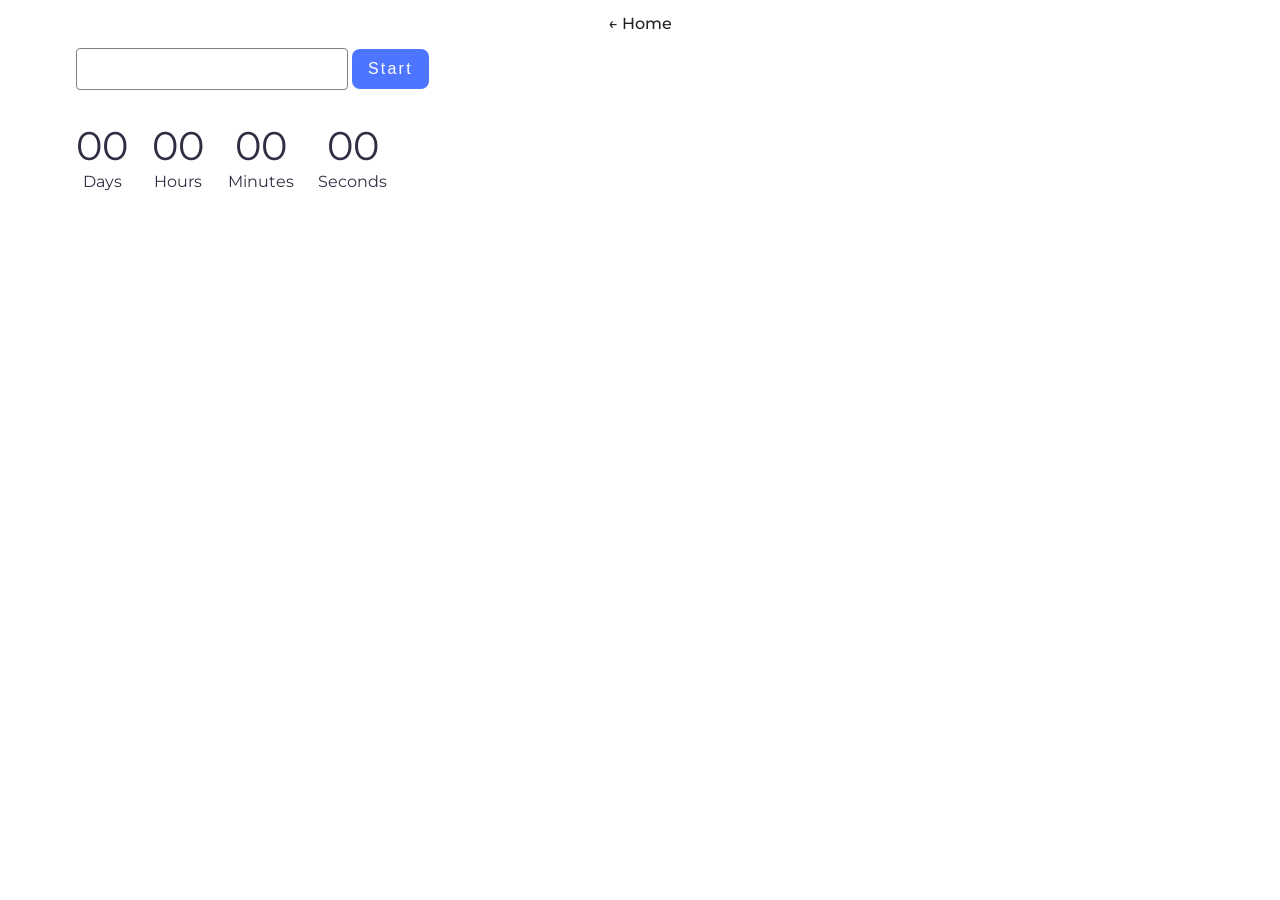
<file: src/1-timer.html>
<!doctype html>
<html lang="en">
<head>
  <meta charset="UTF-8">
  <meta name="viewport" content="width=device-width, user-scalable=no, initial-scale=1.0, maximum-scale=1.0, minimum-scale=1.0">
  <meta http-equiv="X-UA-Compatible" content="ie=edge">
  <title>1-Timer | goit-js-hw-10</title>
  <link rel="stylesheet" href="./css/styles.css">
</head>
<body>
  <nav>
    <ul>
      <li><a href="./index.html">← Home</a></li>
    </ul>
  </nav>

  <div class="container">
    <input type="text" id="datetime-picker" />
    <button type="button" data-start>Start</button>

    <div class="timer">
      <div class="field">
        <span class="value" data-days>00</span>
        <span class="label">Days</span>
      </div>
      <div class="field">
        <span class="value" data-hours>00</span>
        <span class="label">Hours</span>
      </div>
      <div class="field">
        <span class="value" data-minutes>00</span>
        <span class="label">Minutes</span>
      </div>
      <div class="field">
        <span class="value" data-seconds>00</span>
        <span class="label">Seconds</span>
      </div>
    </div>
  </div>

  <script type="module" src="./js/1-timer.js"></script>
</body>
</html>
</file>
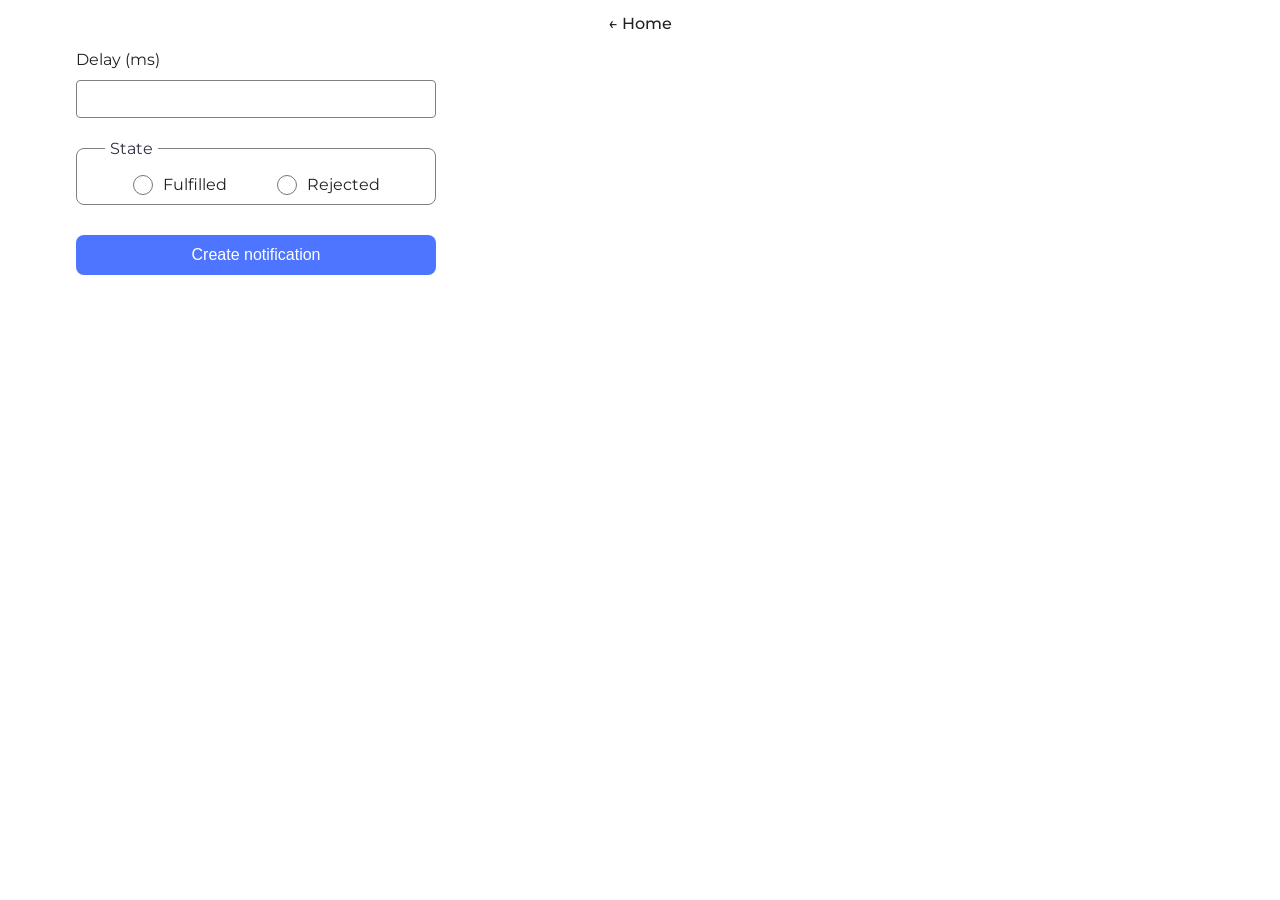
<file: src/2-snackbar.html>
<!doctype html>
<html lang="en">
<head>
  <meta charset="UTF-8">
  <meta name="viewport" content="width=device-width, user-scalable=no, initial-scale=1.0, maximum-scale=1.0, minimum-scale=1.0">
  <meta http-equiv="X-UA-Compatible" content="ie=edge">
  <title>2-Snackbar | goit-js-hw-10</title>
  <link rel="stylesheet" href="./css/styles.css">
</head>
<body>
  <nav>
    <ul>
      <li><a href="./index.html">← Home</a></li>
    </ul>
  </nav>

 <div class="container">
   <form class="form">
     <label>
       Delay (ms)
       <input type="number" name="delay" required />
     </label>

     <fieldset>
       <legend>State</legend>
       <label>
         <input type="radio" name="state" value="fulfilled" required />
         Fulfilled
       </label>
       <label>
         <input type="radio" name="state" value="rejected" required />
         Rejected
       </label>
     </fieldset>

     <button type="submit">Create notification</button>
   </form>
 </div>

  <script type="module" src="./js/2-snackbar.js"></script>
</body>
</html>
</file>
<file: src/css/styles.css>
@import url('https://fonts.googleapis.com/css2?family=Montserrat:ital,wght@0,100..900;1,100..900&family=Nothing+You+Could+Do&display=swap');
@import "timer.css";
@import "snackbar.css";

* {
  box-sizing: border-box;
}

body {
  margin: 0;
  font-family:  "Montserrat", sans-serif;
  -webkit-font-smoothing: antialiased;
  -moz-osx-font-smoothing: grayscale;
  background-color: #fff;
  color: #212121;
  line-height: 1.5;
}

.container {
  width: 100%;
  padding-right: 24px;
  padding-left: 24px;
  margin-right: auto;
  margin-left: auto;
  max-width: 1176px;

  @media (max-width: 768px) {
    padding-left: 16px;
    padding-right: 16px;
  }

  @media (max-width: 576px) {
    padding-left: 12px;
    padding-right: 12px;
  }
}

nav {
  padding: 12px;

  ul {
    list-style: none;
    margin: 0;
    padding: 0;
    display: flex;
    align-items: center;
    justify-content: center;

    li {

      a {
        text-decoration: none;
        color: #212121;
        font-weight: 500;
        padding: 12px;
        transition: all 0.3s ease-in-out;

        &:hover {
          color: #4e75ff;
        }
      }

    }
  }
}
</file>
